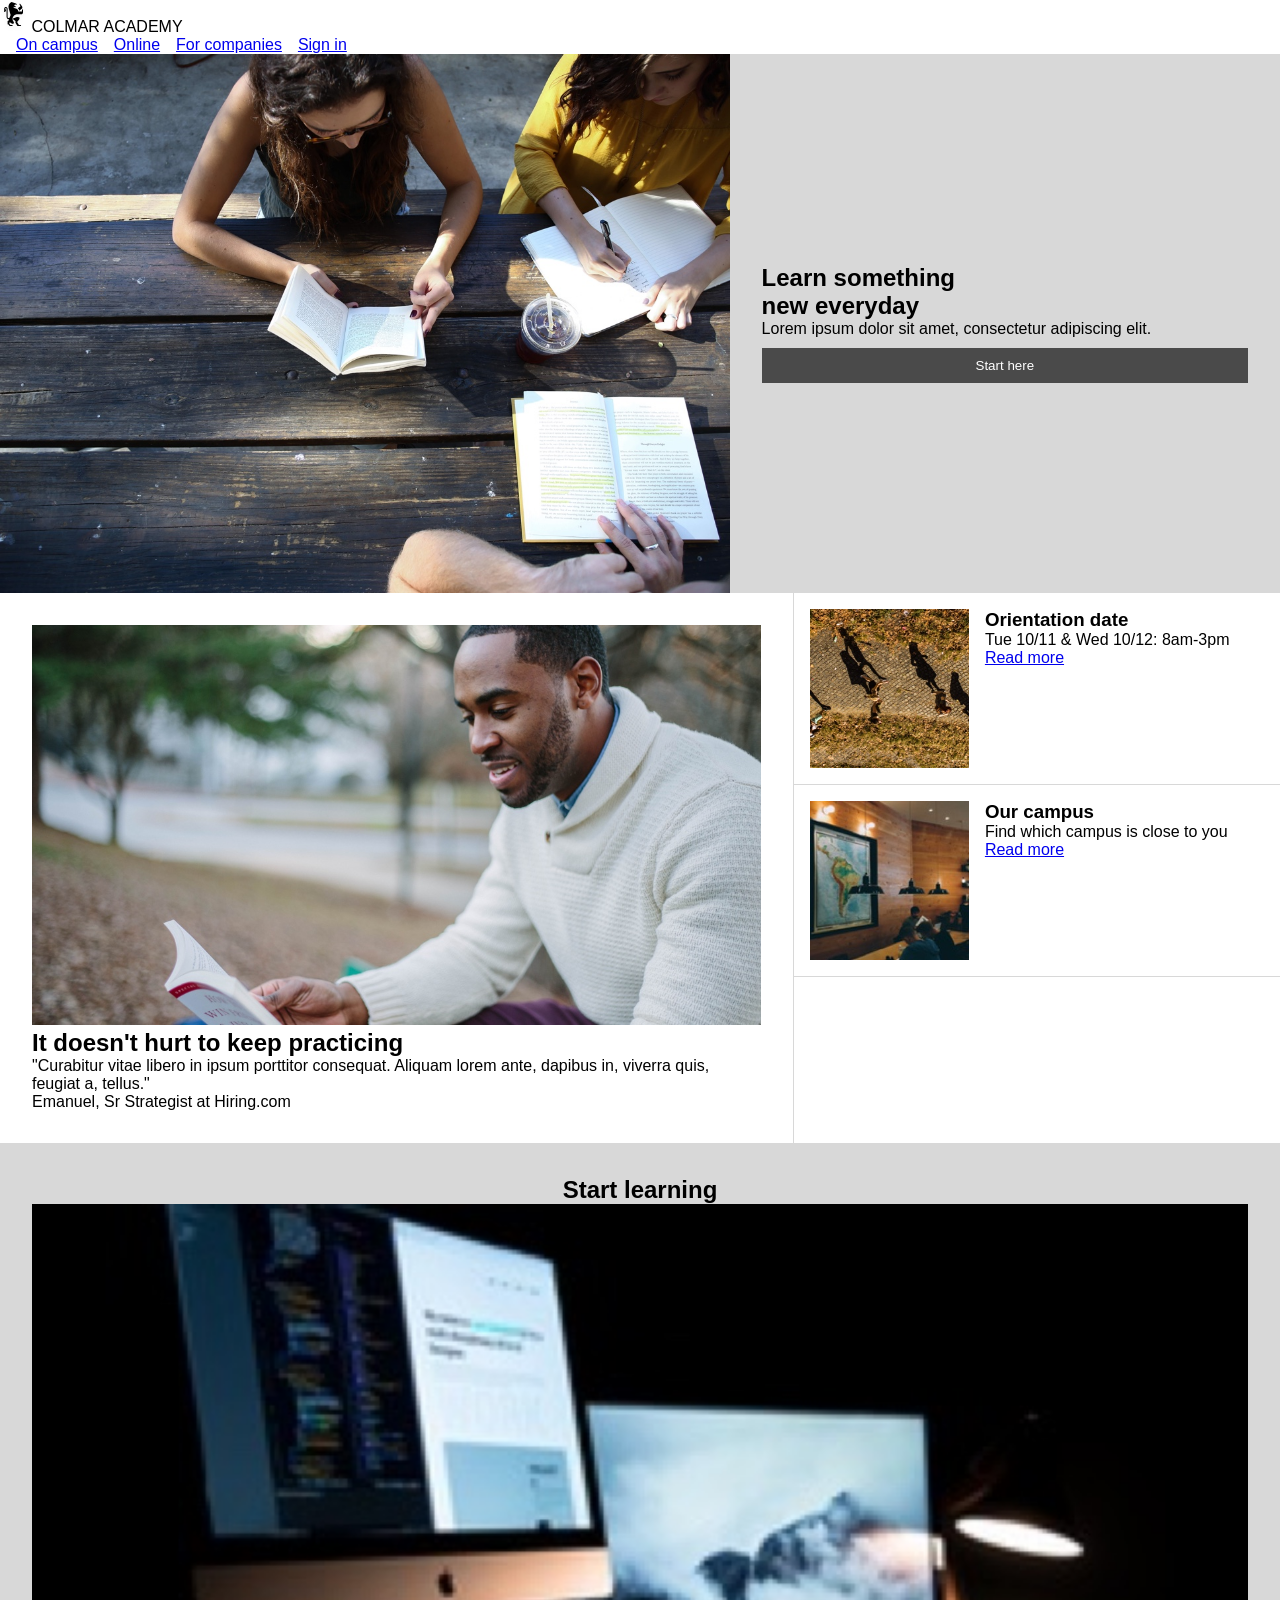
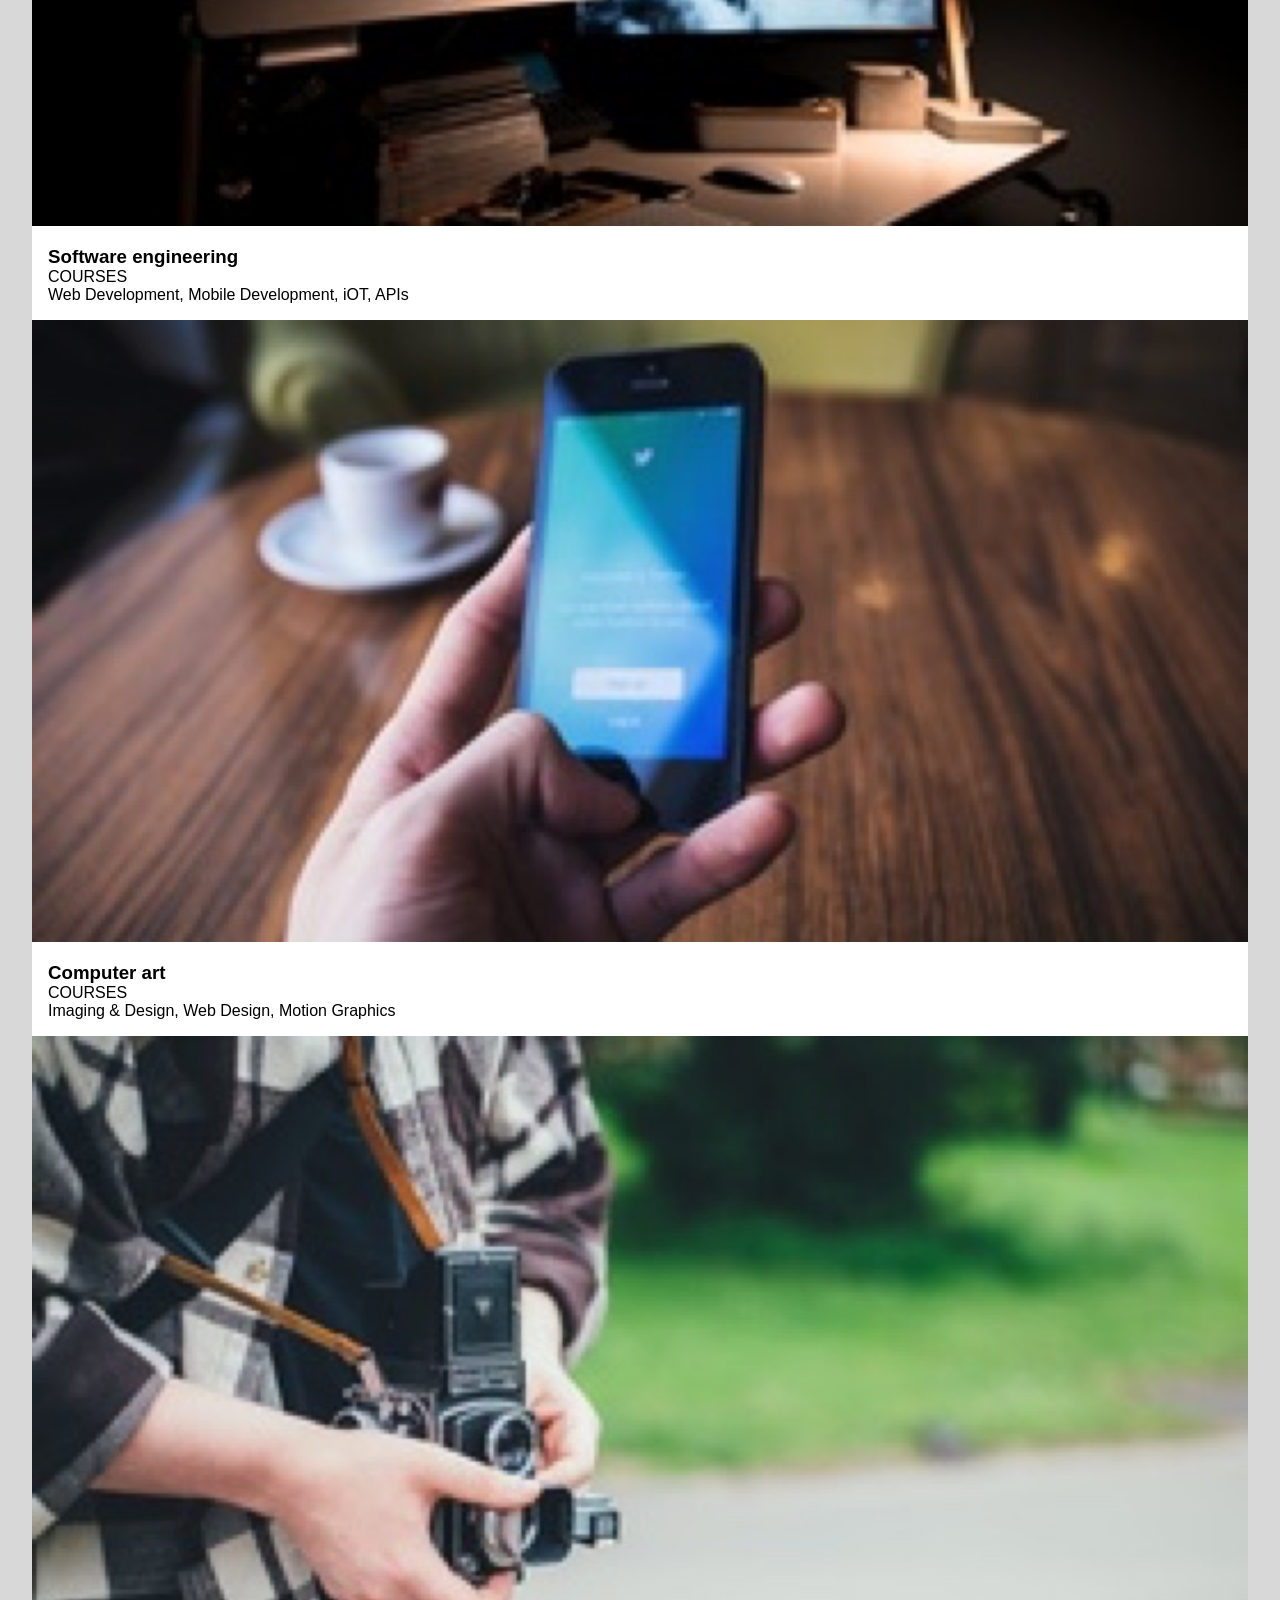
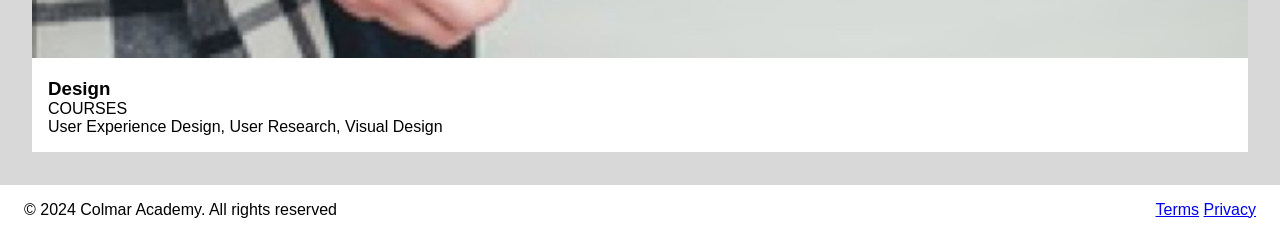
<file: index.html>
<!doctype html>
<html lang="en">
  <head>
    <meta charset="UTF-8" />
    <meta name="viewport" content="width=device-width, initial-scale=1.0" />
    <title>NIKE</title>
    <link rel="stylesheet" href="./style.css" />
  </head>
  <body>
    <div>
      <div class="logo">
        <img
          src="./images/ic-logo.svg"
          alt="logo" 
        />
        <span>COLMAR</span>
        <span class="academy">ACADEMY</span>
      </div>
      <nav>
       <ul>
                <li><a href="#">On campus</a></li>
                <li><a href="#">Online</a></li>
                <li><a href="#">For companies</a></li>
                <li><a href="#">Sign in</a></li>
            </ul>
      </nav>
    <main>
      <!-- Hero Section -->
      <section class="hero">
        <div class="hero-image">
          <img
            src="./images/banner.jpg"
            alt="students studying"
          />
        </div>
        <div class="hero-content">
          <h1>Learn something<br />new everyday</h1>
          <p>Lorem ipsum dolor sit amet, consectetur adipiscing elit.</p>
          <button class="btn-black">Start here</button>
        </div>
      </section>

      <!-- Information Section -->
      <section class="info-section">
        <div class="info-main">
          <img src="./images/information-main.jpg" alt="reading" />
          <h2>It doesn't hurt to keep practicing</h2>
          <p>
            "Curabitur vitae libero in ipsum porttitor consequat. Aliquam lorem
            ante, dapibus in, viverra quis, feugiat a, tellus."
          </p>
          <span>Emanuel, Sr Strategist at Hiring.com</span>
        </div>
        <div class="info-side">
          <div class="side-card">
            <img src="./images/information-orientation.jpg" alt="orientation" />
            <div class="side-text">
              <h3>Orientation date</h3>
              <p>Tue 10/11 & Wed 10/12: 8am-3pm</p>
              <a href="#">Read more</a>
            </div>
          </div>
          <div class="side-card">
            <img src="./images/information-campus.jpg" alt="campus" />
            <div class="side-text">
              <h3>Our campus</h3>
              <p>Find which campus is close to you</p>
              <a href="#">Read more</a>
            </div>
          </div>
        </div>
      </section>

      <!-- Courses Section -->
      <section class="courses">
        <h2>Start learning</h2>
        <div class="courses-grid">
          <div class="card">
            <img src="./images/course-software.jpg" alt="Software" />
            <div class="card-body">
              <h3>Software engineering</h3>
              <p>COURSES</p>
              <p>Web Development, Mobile Development, iOT, APIs</p>
            </div>
          </div>
          <div class="card">
            <img src="./images/course-computer-art.jpg"alt="Art" />
            <div class="card-body">
              <h3>Computer art</h3>
              <p>COURSES</p>
              <p>Imaging & Design, Web Design, Motion Graphics</p>
            </div>
          </div>
          <div class="card">
            <img src="./images/course-design.jpg"alt="Design" />
            <div class="card-body">
              <h3>Design</h3>
              <p>COURSES</p>
              <p>User Experience Design, User Research, Visual Design</p>
            </div>
          </div>
        </div>
      </section>
    </main>

    <footer>
      <p>&copy; 2024 Colmar Academy. All rights reserved</p>
      <nav>
        <a href="#">Terms</a>
        <a href="#">Privacy</a>
      </nav>
    </footer>
  </body>
</html>
</file>
<file: style.css>
* {
  margin: 0;
  padding: 0;
  box-sizing: border-box;
  font-family: Arial, sans-serif;
}

/* Header & Nav */
header {
  display: flex;
  justify-content: space-between;
  align-items: center;
  padding: 0 24px;
  height: 64px;
}

nav ul {
  display: flex;
  list-style: none;
}

nav ul li {
  margin-left: 16px;
}

/* Hero Section */
.hero {
  display: flex;
  background-color: #d8d8d8;
}

.hero-image {
  flex: 1.5;
}

.hero-image img {
  width: 100%;
  display: block;
}

.hero-content {
  flex: 1;
  display: flex;
  flex-direction: column;
  justify-content: center;
  padding: 32px;
}

.btn-black {
  background: #4a4a4a;
  color: white;
  padding: 10px;
  border: none;
  cursor: pointer;
  margin-top: 10px;
}

/* Info Section (ซ้ายรูปใหญ่ ขวารูปเล็ก) */
.info-section {
  display: flex;
  border-bottom: 1px solid #d8d8d8;
}

.info-main {
  flex: 1.5;
  padding: 32px;
}

.info-main img {
  width: 100%;
}

.info-side {
  flex: 1;
  border-left: 1px solid #d8d8d8;
}

.side-card {
  display: flex;
  padding: 16px;
  border-bottom: 1px solid #d8d8d8;
}

.side-card img {
  width: 35%;
  margin-right: 16px;
}

/* Courses Grid */
.courses {
  padding: 32px;
  background-color: #d8d8d8;
  text-align: center;
}

.course-grid {
  display: grid;
  grid-template-columns: repeat(3, 1fr);
  gap: 16px;
  margin-top: 24px;
}

.card {
  background: white;
  text-align: left;
}

.card img {
  width: 100%;
}

.card-body {
  padding: 16px;
}

/* Footer */
footer {
  display: flex;
  justify-content: space-between;
  padding: 16px 24px;
  border-top: 1px solid #d8d8d8;
}
</file>
